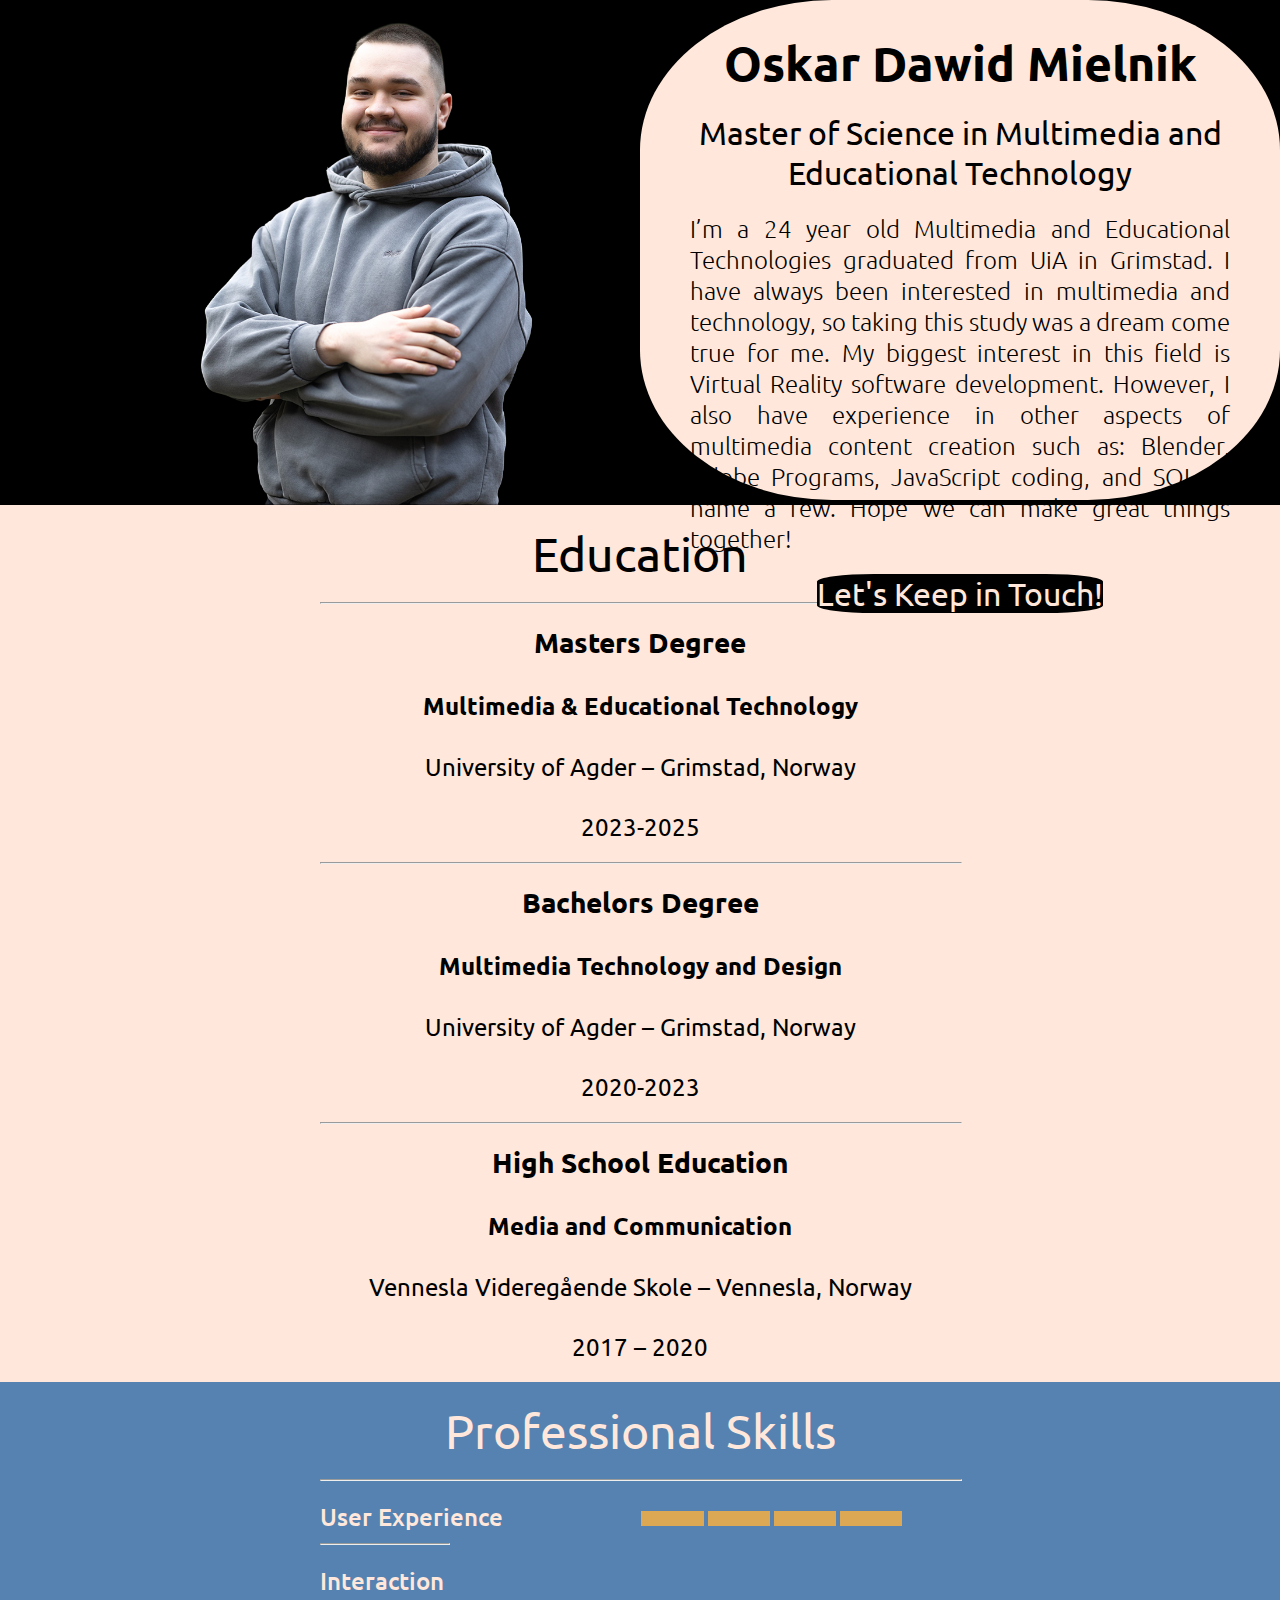
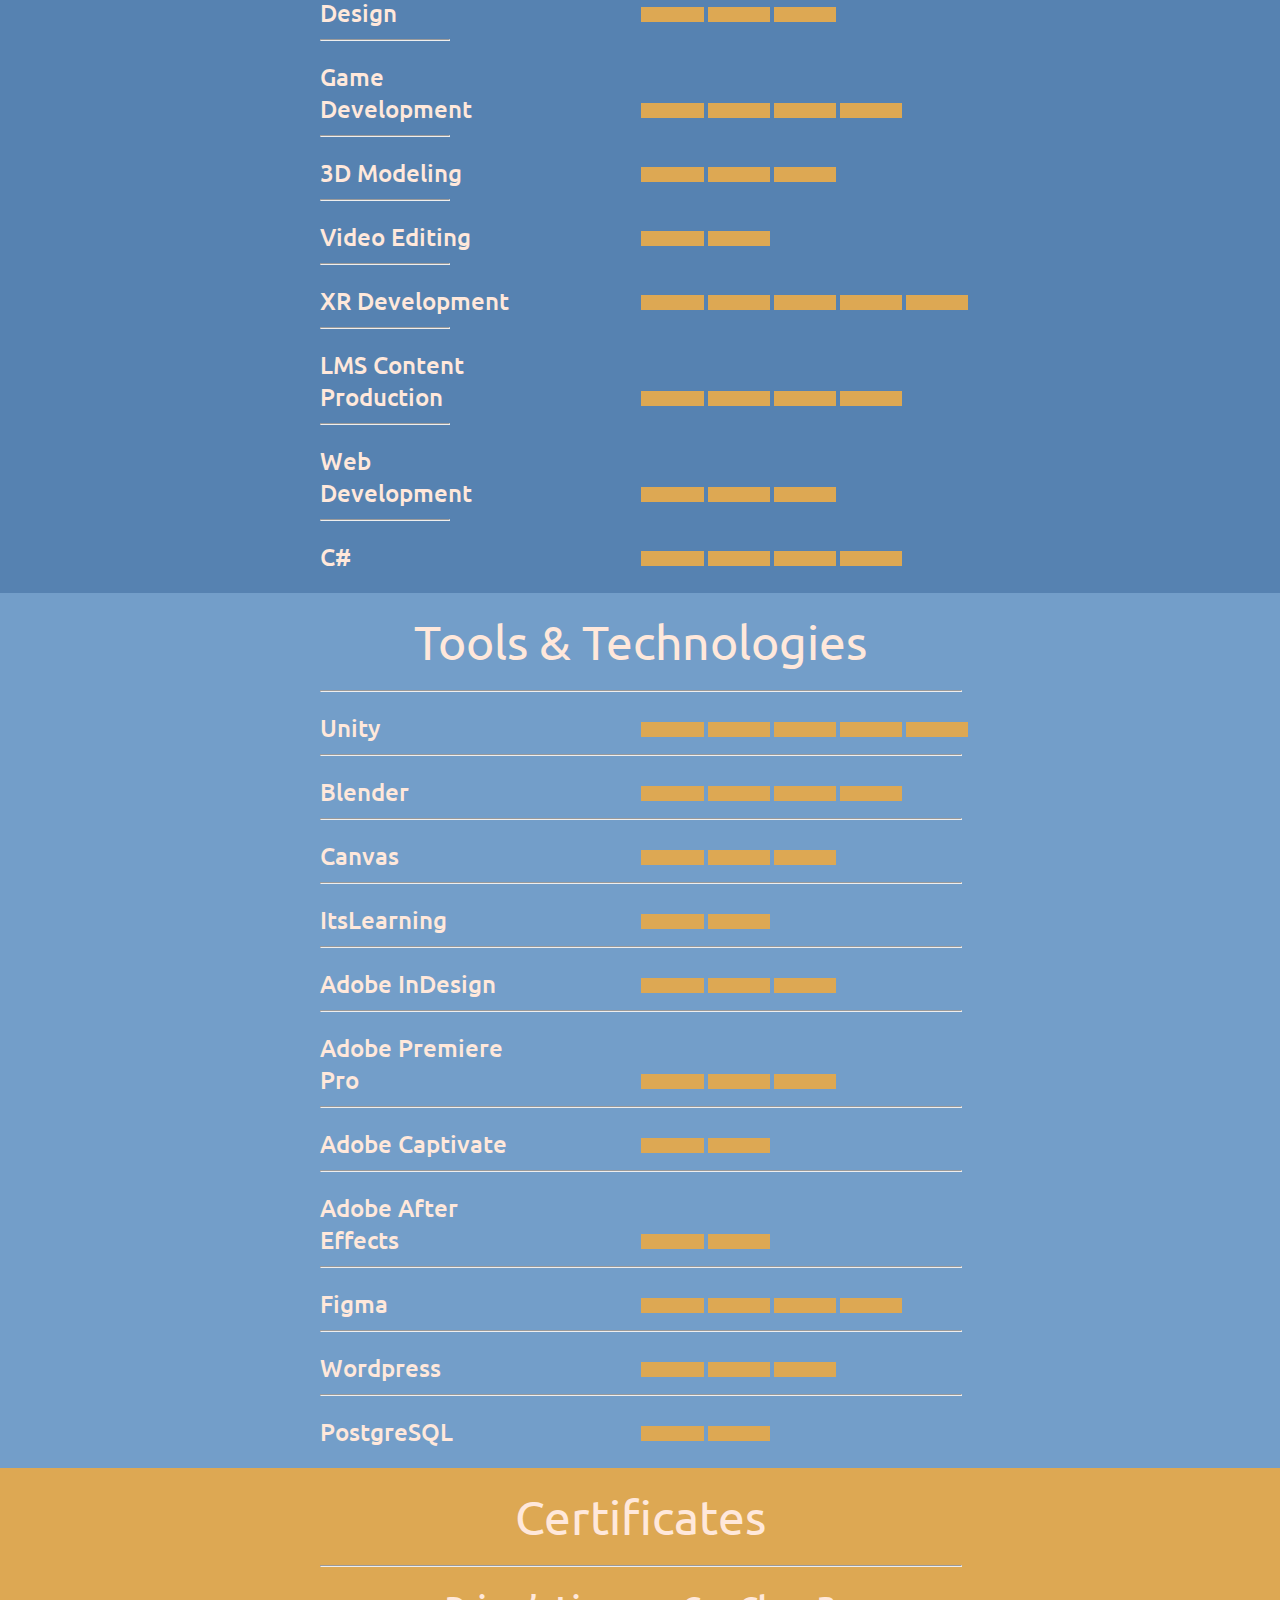
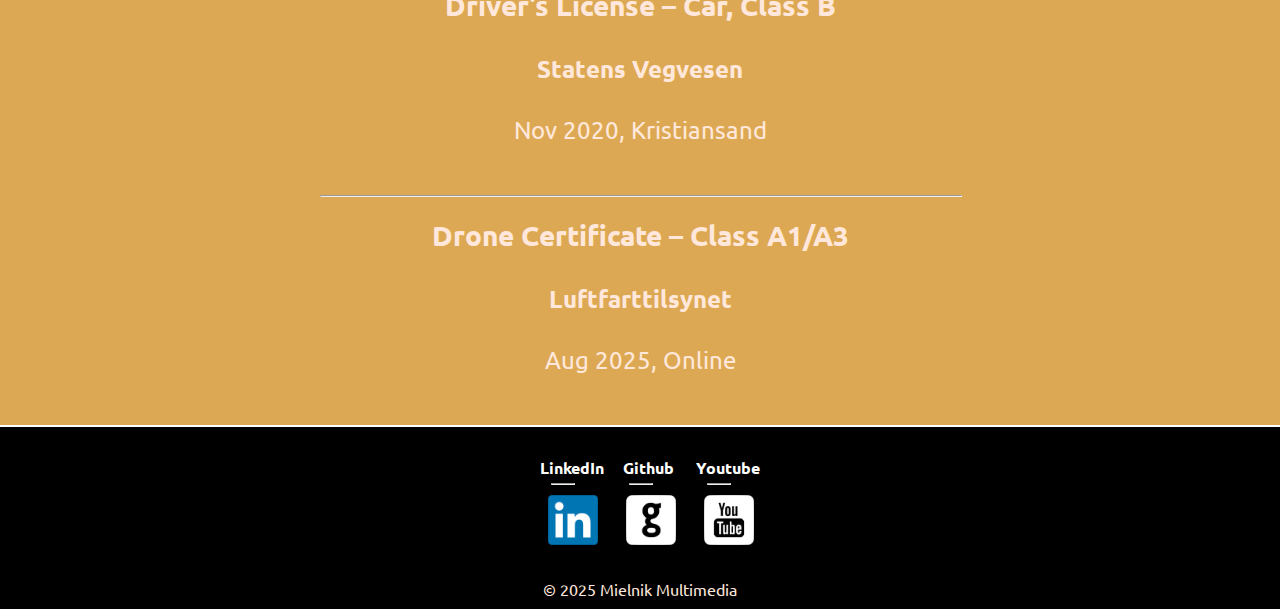
<file: index.html>
<!DOCTYPE html>
<html lang="en">
    <head>
        <meta charset="UTF-8">
        <title>My Web CV</title>
        <link rel="stylesheet"
         href="./style.css"/>
         <link rel="preconnect" href="https://fonts.googleapis.com">
         <link rel="preconnect" href="https://fonts.gstatic.com" crossorigin>
         <link href="https://fonts.googleapis.com/css2?family=Ubuntu:ital,wght@0,300;0,400;0,500;0,700;1,300;1,400;1,500;1,700&display=swap" rel="stylesheet">
    </head>

    <body>
        <div id="about">
            <div id="container1">
                <img id="about-img" src="assets/images/no_back.png">
            </div>
            <div class="cont" id="container2">
                <div id="all-txt">
                    <h1>Oskar Dawid Mielnik</h1>
                    <h2 id="about-title">Master of Science in Multimedia and Educational Technology</h2>
                    <p id="about-txt">I’m a 24 year old Multimedia and Educational Technologies graduated from UiA in 
                    Grimstad. I have always been interested in multimedia and technology, so taking this
                    study was a dream come true for me. My biggest interest in this field is Virtual 
                    Reality software development. However, I also have experience in other aspects of 
                    multimedia content creation such as: Blender, Adobe Programs, JavaScript coding, and SQL to name a few.
                    Hope we can make great things together!
                    </p>
                    <a id="about-link" href="public/contact.html">Let's Keep in Touch!</a>
                </div>
            </div>
        </div>
        <div id="edu-main">
            <div id="edu">
                <h1 id="edu-top">Education</h1>
                <hr>
            </div>
            <div >
                <ul>
                    <li class="edu-list">
                         <h3>Masters Degree</h3>
                         <br>
                         <h4>Multimedia & Educational Technology</h4>
                         <br>
                         <p>University of Agder – Grimstad, Norway</p>
                         <br>
                         <p>2023-2025</p>
                    </li>
                    <hr>
                    <li class="edu-list">
                        <h3>Bachelors Degree</h3>
                        <br>
                        <h4>Multimedia Technology and Design</h4>
                        <br>
                        <p>University of Agder – Grimstad, Norway</p>
                        <br>
                        <p>2020-2023</p>
                    </li>
                    <hr>
                    <li class="edu-list">
                         <h3>High School Education</h3>
                         <br>
                         <h4>Media and Communication</h4>
                         <br>
                         <p>Vennesla Videregående Skole – Vennesla, Norway</p>
                         <br>
                         <p>2017 – 2020</p>
                    </li>
                </ul>
            </div>
        </div>
        <div id="skills-main">
            <div id="skills">
                <h1 id="skills-top">Professional Skills</h1>
                <hr>
            </div>
            <ul>
                <li class="skills-list">User Experience</li>
                <div id="list-div"></div>
                <div id="list-div2"></div>
                <div id="list-div2"></div>
                <div id="list-div2"></div>
                <hr id="break"> 
                <li class="skills-list">Interaction Design</li>
                <div id="list-div"></div>
                <div id="list-div2"></div>
                <div id="list-div2"></div>
                <hr id="break"> 
                <li class="skills-list">Game Development</li>
                <div id="list-div"></div>
                <div id="list-div2"></div>
                <div id="list-div2"></div>
                <div id="list-div2"></div>
                <hr id="break"> 
                <li class="skills-list">3D Modeling</li>
                <div id="list-div"></div>
                <div id="list-div2"></div>
                <div id="list-div2"></div>
                <hr id="break"> 
                <li class="skills-list">Video Editing</li>
                <div id="list-div"></div>
                <div id="list-div2"></div>
                <hr id="break"> 
                <li class="skills-list">XR Development</li>
                <div id="list-div"></div>
                <div id="list-div2"></div>
                <div id="list-div2"></div>
                <div id="list-div2"></div>
                <div id="list-div2"></div>
                <hr id="break"> 
                <li class="skills-list">LMS Content Production</li>
                <div id="list-div"></div>
                <div id="list-div2"></div>
                <div id="list-div2"></div>
                <div id="list-div2"></div>
                <hr id="break"> 
                <li class="skills-list">Web Development</li>
                <div id="list-div"></div>
                <div id="list-div2"></div>
                <div id="list-div2"></div>
                <hr id="break"> 
                <li class="skills-list">C#</li>
                <div id="list-div"></div>
                <div id="list-div2"></div>
                <div id="list-div2"></div>
                <div id="list-div2"></div>
            </ul>
        </div>
        <div id="tools-main">
            <div id="tools">
                <h1 id="tools-top">Tools & Technologies</h1>
                <hr>
            </div>
            <div>
                <ul>
                <li class="skills-list">Unity</li>
                <div id="list-div"></div>
                <div id="list-div2"></div>
                <div id="list-div2"></div>
                <div id="list-div2"></div>
                <div id="list-div2"></div>
                <hr id="break">
                <li class="skills-list">Blender</li>
                <div id="list-div"></div>
                <div id="list-div2"></div>
                <div id="list-div2"></div>
                <div id="list-div2"></div>
                <hr id="break">
                <li class="skills-list">Canvas</li>
                <div id="list-div"></div>
                <div id="list-div2"></div>
                <div id="list-div2"></div>
                <hr id="break">
                <li class="skills-list">ItsLearning</li>
                <div id="list-div"></div>
                <div id="list-div2"></div>
                <hr id="break">
                <li class="skills-list">Adobe InDesign</li>
                <div id="list-div"></div>
                <div id="list-div2"></div>
                <div id="list-div2"></div>
                <hr id="break">
                <li class="skills-list">Adobe Premiere Pro</li>
                <div id="list-div"></div>
                <div id="list-div2"></div>
                <div id="list-div2"></div>
                <hr id="break">
                <li class="skills-list">Adobe Captivate</li>
                <div id="list-div"></div>
                <div id="list-div2"></div>
                <hr id="break">
                <li class="skills-list">Adobe After Effects</li>
                <div id="list-div"></div>
                <div id="list-div2"></div>
                <hr id="break">
                <li class="skills-list">Figma</li>
                <div id="list-div"></div>
                <div id="list-div2"></div>
                <div id="list-div2"></div>
                <div id="list-div2"></div>
                <hr id="break">
                <li class="skills-list">Wordpress</li>
                <div id="list-div"></div>
                <div id="list-div2"></div>
                <div id="list-div2"></div>
                <hr id="break">
                <li class="skills-list">PostgreSQL</li>
                <div id="list-div"></div>
                <div id="list-div2"></div>
                </ul>
            </div>
        </div>
        <div id="certificates-main">
            <div id="certificates">
                <h1 id="certificates-top">Certificates</h1>
                <hr>
            </div>
            <div>
                <ul>
                    <li class="certificates-list">
                        <h3>Driver’s License – Car, Class B</h3>
                        <br>
                        <h4>Statens Vegvesen</h4>
                        <br>
                        <p>Nov 2020, Kristiansand</p>
                        <br>
                    </li>
                    <hr>
                    <li class="certificates-list">
                        <h3>Drone Certificate – Class A1/A3</h3>
                        <br>
                        <h4>Luftfarttilsynet</h4>
                        <br>
                        <p>Aug 2025, Online</p>
                        <br>
                    </li>
                </ul>
            </div>
        </div>
        <footer id="footer-main">
            <div id="footer-div">
                <div id="linkedin">
                    <p>LinkedIn</p>
                    <hr>
                    <a href="https://www.linkedin.com/in/oskar-mielnik"><img src="./assets/images/linkedin.png" id="footer-logo"></a>
                </div>
                <div id="github">
                    <p>Github</p>
                    <hr>
                    <a href="https://github.com/oski1306"><img src="./assets/images/github.png" id="footer-logo"></a>
                </div>
                <div id="youtube">
                    <p>Youtube</p>
                    <hr>
                    <a href="https://www.youtube.com/@mmultimedia13"><img src="./assets/images/youtube.png" id="footer-logo"></a>
                </div>
            
            </div>
            <p id="copy"> © 2025 Mielnik Multimedia</p>
        </footer>
    </body>
</html>
</file>
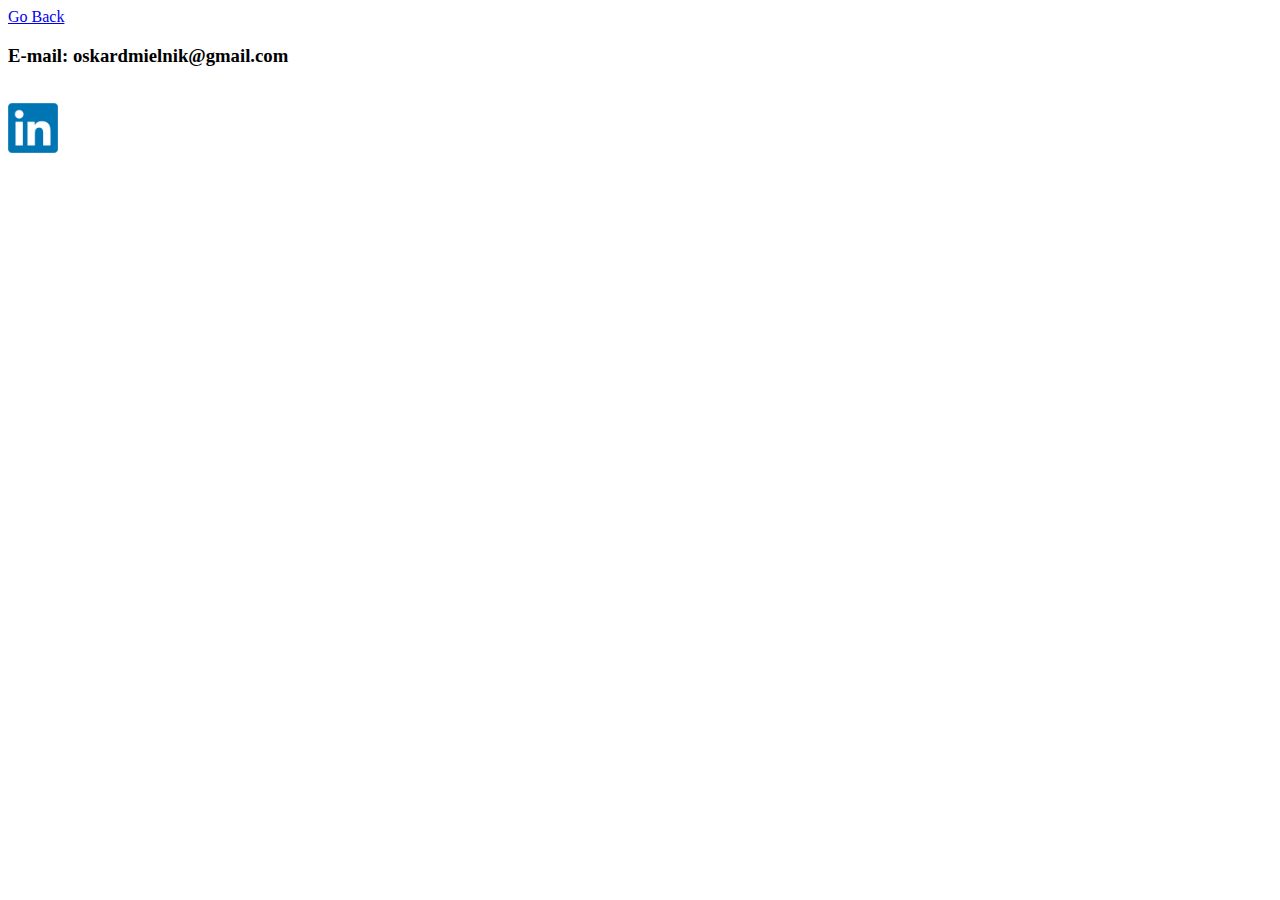
<file: public/contact.html>
<!DOCTYPE html>
<html lang="en">
<head>
    <meta charset="UTF-8">
    <meta name="viewport" content="width=device-width, initial-scale=1.0">
    <title>Contact Info</title>
</head>
<body>
    <a href="../index.html">Go Back</a>
    <h3>E-mail: oskardmielnik@gmail.com</h3>
    <br>
    <a href="https://www.linkedin.com/in/oskar-mielnik"><img src="../assets/images/linkedin.png" width="50"></a>
    <br>
    <br>
    <a href="https://github.com/oski1306"><img src="../assets/images/github.png" width="50"></a>
</body>
</html>
</file>
<file: style.css>
*{
    margin: 0;
    padding: 0;
}
#about{
    background-color: black;
    height: 500px;
    padding-bottom: 5px;
}
#about-img {
    margin-left: 20%;
    width: 500px;
    height: 500px;
    padding-top: 6px;
}
#about-title {
    text-align: center;
    margin-top: 20px;
    font-family: "Ubuntu", sans-serif;
    font-weight: 400;
    font-style: normal;
    font-size: 2rem;
}
#about-txt{
    text-align: justify;
    margin-top: 20px;
    margin-left: 50px;
    margin-right: 50px;
    margin-bottom: 20px;
    font-family: "Ubuntu", sans-serif;
    font-weight: 300;
    font-style: normal;
    font-size: 1.5rem;
}
#container1{
    float: left;
    height: 100%;
    width: 50%;
    background-color: black;

}
#about .cont{
    display: inline-block;
    width: 50%;
    height: 100%;
    text-align: center;
    background-color: #FFE8DB;
    border-radius: 30%;
}
#about-link {
    font-size: large;
    height: 100px;
    width: 100px;
    background-color: black;
    color: #FFE8DB;
    border-radius: 20%;
    font-family: "Ubuntu", sans-serif;
    font-weight: 400;
    font-style: normal;
    font-size: 2rem;
    text-decoration: none;
}
#about h1 {
    font-family: "Ubuntu", sans-serif;
    font-weight: 700;
    font-style: normal;
    font-size: 3rem;
    margin-top: 20px;
}
#all-txt {
    margin-top: 5%;
}
#edu-main {
    background-color: #FFE8DB;
    height: 50%;
    width: 100%;
}
#edu-main h1 {
    padding-top: 20px;
    padding-bottom: 20px;
    text-align: center;
    font-family: "Ubuntu", sans-serif;
    font-weight: 400;
    font-style: normal;
    font-size: 3rem;
}
#edu-main hr{
    width: 50%;
    margin-left: 25%;
}
.edu-list {
    text-align: center;
    padding-top: 20px;
    padding-bottom: 20px;
    font-family: "Ubuntu", sans-serif;
    font-weight: 400;
    font-style: normal;
    font-size: 1.5rem;
}
.edu-list hr {
    margin-top: 20px;
    margin-left: 40%;
    width: 20%;
}
#skills-main {
    background-color: #5682B1;
    padding-bottom: 20px;
    height: 50%;
    width: 100%;
}
#skills-main h1 {
    padding-top: 20px;
    padding-bottom: 20px;
    text-align: center;
    font-family: "Ubuntu", sans-serif;
    font-weight: 400;
    font-style: normal;
    font-size: 3rem;
    color: #FFE8DB;
}
#skills > hr{
    width: 50%;
    margin-left: 25%;
}
.skills-list {
    display: inline-block;
    margin-left: 25%;
    width: 15%;
    font-family: "Ubuntu", sans-serif;
    font-weight: 500;
    font-style: normal;
    font-size: 1.5rem;
    padding-top: 20px;
    color: #FFE8DB;
}
#list-div {
    display: inline-block;
    width: 4.9%;
    height: 15px;
    background-color: #DDA853;
    margin-left: 9.8%;
}
#list-div2 {
    display: inline-block;
    width: 4.85%;
    height: 15px;
    background-color: #DDA853;
}
#break{
    width: 10%;
    margin-left: 25%;
    margin-top: 10px;
}
#tools-main {
    background-color:#739EC9;
    padding-bottom: 20px;
    height: 50%;
    width: 100%;
}
#tools-main h1 {
    padding-top: 20px;
    padding-bottom: 20px;
    text-align: center;
    font-family: "Ubuntu", sans-serif;
    font-weight: 400;
    font-style: normal;
    font-size: 3rem;
    color: #FFE8DB;
}

#tools-main hr {
    width: 50%;
    margin-left: 25%;
} 
#certificates-main {
    background-color: #DDA853;
    height: 50%;
    width: 100%;
}
#certificates-top{
    padding-top: 20px;
    padding-bottom: 20px;
    text-align: center;
    font-family: "Ubuntu", sans-serif;
    font-weight: 400;
    font-style: normal;
    font-size: 3rem;
    color: #FFE8DB;
}
#certificates-main hr {
    width: 50%;
    margin-left: 25%;
    color: #FFE8DB;
}
.certificates-list {
    text-align: center;
    padding-top: 20px;
    padding-bottom: 20px;
    font-family: "Ubuntu", sans-serif;
    font-weight: 400;
    font-style: normal;
    font-size: 1.5rem;
    color: #FFE8DB;
}
#footer-main{
    background-color: black;
    border-top:  2px  solid white;
}
#footer-div {
    height: 100%;
    margin-left:42.2%;
    padding-bottom: 30px;
    padding-top: 10px;
}
#footer-logo{
    width: 50px;
    margin-left: 8px;
}
#bilder {
    float: left;
    background-color: black;
    padding-top: 10px;
    padding-bottom: 20px;
}
#bilder2 {
    float: right;
    padding-left: 50%;
    background-color: black;
    padding-top: 10px;
    padding-bottom: 20px;
}
#copy {
    color: #FFE8DB;
    font-family: "Ubuntu", sans-serif;
    font-weight: 400;
    font-style: normal;
    text-align: center;
    padding-bottom: 10px;
}
#social {
    font-size: 1.5rem;
    padding-top: 20px;
}
#footer-main hr {
    width: 10%;
    margin-left: 45%;
}
#linkedin {
    display: inline-block;
    width: 10%;
}
#linkedin p{
    color: white;
    padding-top: 20px;
    padding-bottom: 5px;
    font-family: "Ubuntu", sans-serif;
    font-weight: 600;
    font-style: normal;
}
#linkedin hr {
    margin-left: 15%;
    margin-bottom: 10px;
    width: 30%;
}
#github {
    display: inline-block;
    width: 10%;
}
#github p{
    color: white;
    padding-top: 20px;
    padding-bottom: 5px;
    font-family: "Ubuntu", sans-serif;
    font-weight: 600;
    font-style: normal;
    margin-left: 6%;
}
#github hr {
    margin-left: 15%;
    margin-bottom: 10px;
    width: 30%;
}
#youtube {
    display: inline-block;
    width: 10%;
}
#youtube p{
    color: white;
    padding-top: 20px;
    padding-bottom: 5px;
    font-family: "Ubuntu", sans-serif;
    font-weight: 600;
    font-style: normal;
}
#youtube hr {
    margin-left: 15%;
    margin-bottom: 10px;
    width: 30%;
}
</file>
